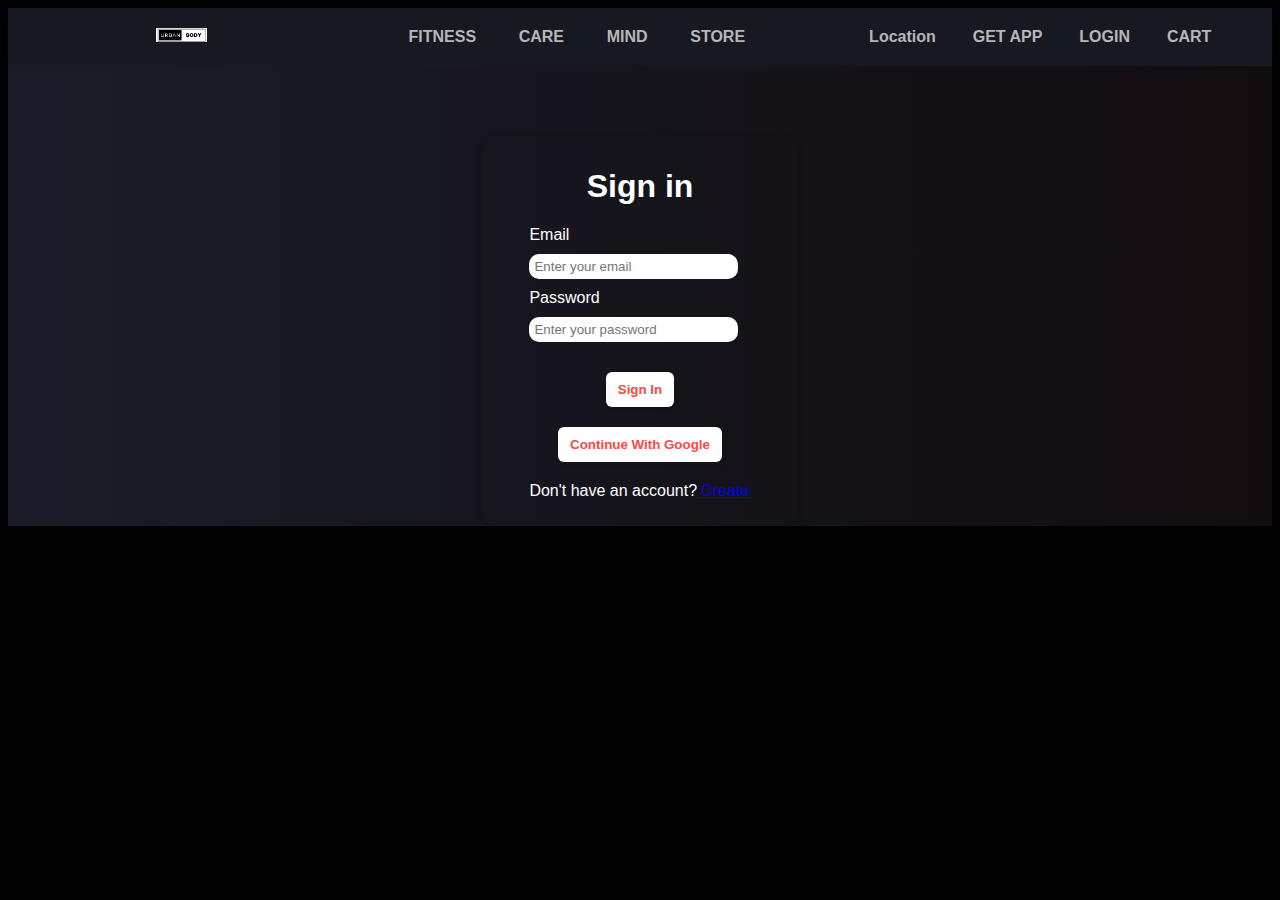
<file: login.html>
<!DOCTYPE html>
<html lang="en">
<head>
    <meta charset="UTF-8">
    <meta http-equiv="X-UA-Compatible" content="IE=edge">
    <meta name="viewport" content="width=device-width, initial-scale=1.0">
    <link rel="stylesheet" href="login&signup.css">
    <title>Document</title>
</head>
<body>
    <a href="signup.html"></a>
    <a href="login.html"></a>
    
     
 <div id="container">
      <nav>
        <div id="logo">
          <a     href="index.html"><img src="image\URBAN BODY.png" alt=""    /></a>  
        </div>
        <div id="mid">
          <a href="fitness.html">FITNESS</a>
          <a href="care.html">CARE</a>
          <a href="mind.html">MIND</a>
          <a href="">STORE</a>
        </div>
        <div id="last">
          <a href="">Location</a>
      <a href="https://play.google.com/store/apps/details?id=fit.cure.android" target="_blank" >GET APP</a>
          <a href="login.html">LOGIN</a>
          <a href="cart.html">CART</a>
        </div>
      </nav>
 

    <div id="main">
        <h1>Sign in  </h1>
        <form>
            <label>Email</label>
            <input type="email" placeholder="Enter your email" id="email">
            <label>Password</label>
            <input type="password" placeholder="Enter your password" id="password">
            <button >Sign In</button>
            <button >Continue With Google</button>
            <P> Don't have an account?<a href="signup.html"> Create</a></P>
        </form>
    </div>
     </div>
</body>
<script src="login.js"></script>
</html>
</file>
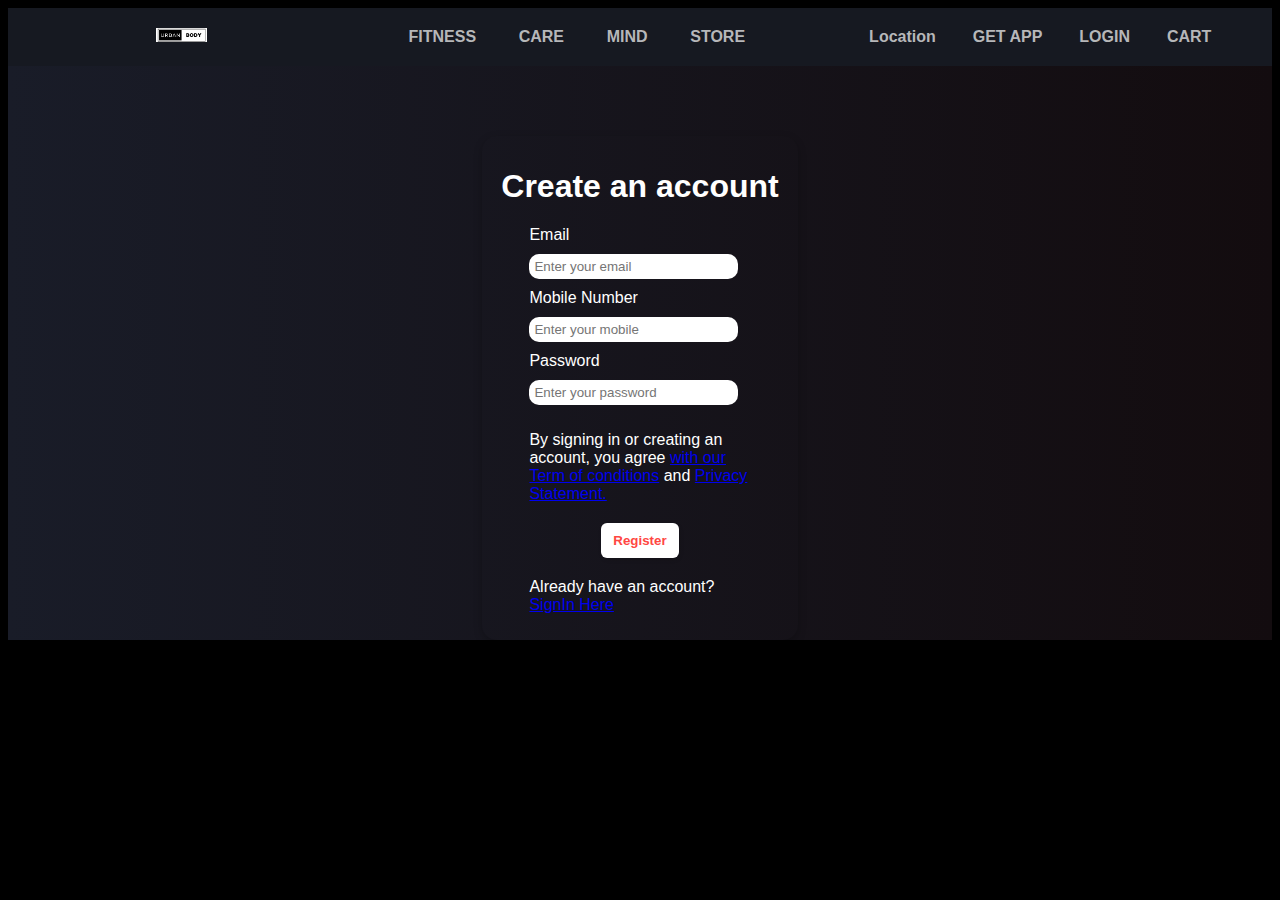
<file: signup.html>
<!DOCTYPE html>
<html lang="en">
<head>
    <meta charset="UTF-8">
    <meta http-equiv="X-UA-Compatible" content="IE=edge">
    <link rel="stylesheet" href="login&signup.css">
    <meta name="viewport" content="width=device-width, initial-scale=1.0">
    <title>Document</title>
</head>
<body>





    
    <a href="signup.html"></a>
    <a href="login.html"></a>
  





     
 <div id="container">
      <nav>
        <div id="logo">
          <a     href="index.html"><img src="image\URBAN BODY.png" alt=""    /></a>  
        </div>
        <div id="mid">
          <a href="fitness.html">FITNESS</a>
          <a href="care.html">CARE</a>
          <a href="mind.html">MIND</a>
          <a href="cart.html">STORE</a>
        </div>
        <div id="last">
          <a href="">Location</a>
        <a href="https://play.google.com/store/apps/details?id=fit.cure.android" target="_blank" >GET APP</a>
          <a href="login.html">LOGIN</a>
          <a href="cart.html">CART</a>
        </div>
      </nav>


    <div id="main">
<h1> Create an account  </h1>
<form>
<label>Email</label>
<input type="email" placeholder="Enter your email"  id="Email" >
<label>Mobile Number</label>
<input type="number" placeholder="Enter your mobile" id="mobile">
<label>Password</label>
<input type="password" placeholder="Enter your password" id="pass" >
<p> By signing in or creating an account, you agree <a href="#">with our Term of conditions</a> and <a href="#">Privacy Statement.</a></p>
<button>Register</button>
<P> Already have an account?<a href="login.html">SignIn Here</a></P>
</form>
 </div>
   </div>
</body>
<script src="signup.js"></script
</html>
</file>
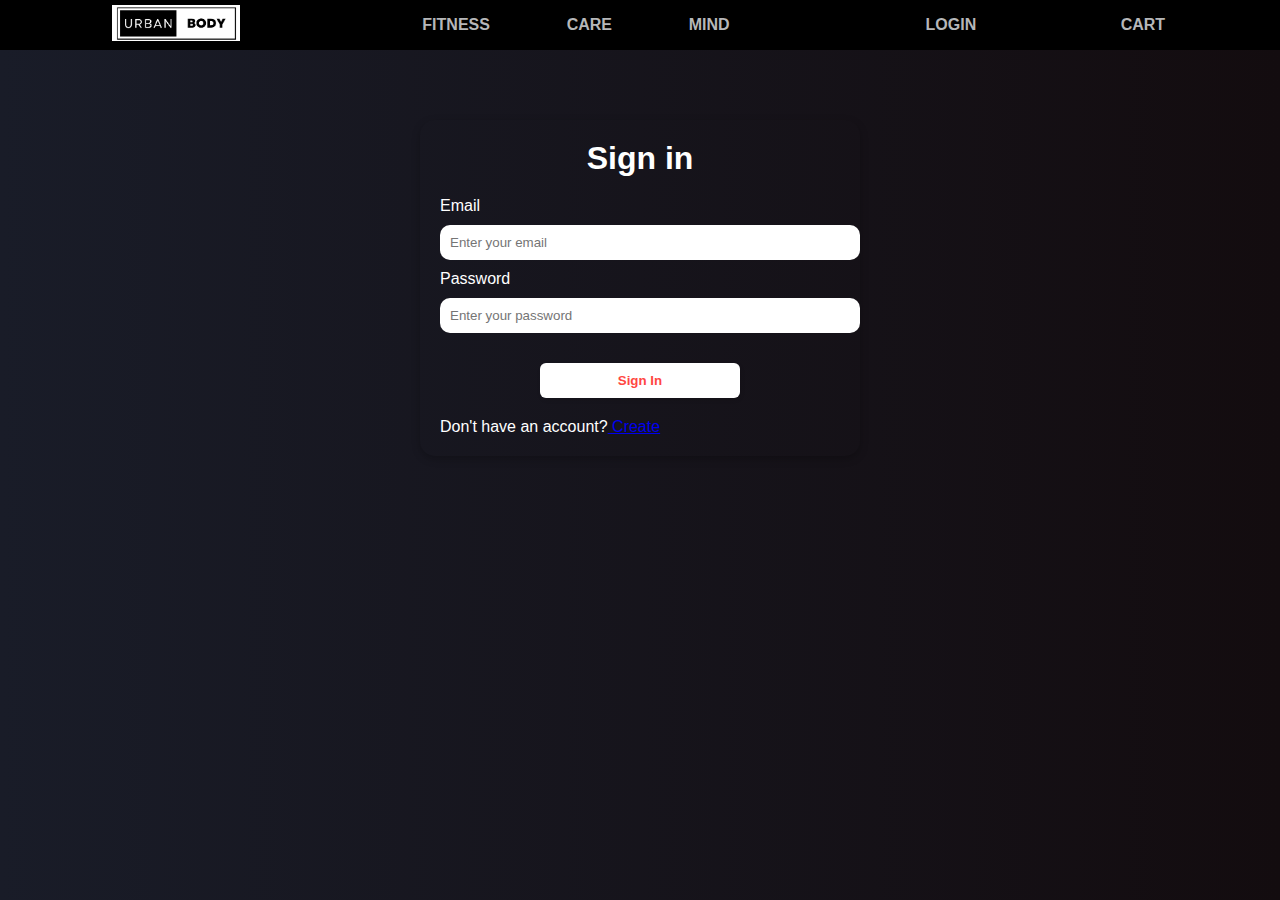
<file: login/login.html>
<!DOCTYPE html>
<html lang="en">
	<head>
		<meta charset="UTF-8" />
		<meta http-equiv="X-UA-Compatible" content="IE=edge" />
		<meta name="viewport" content="width=device-width, initial-scale=1.0" />
		<link rel="stylesheet" href="login&signup.css" />
		<title>login</title>
	</head>
	<body>
		<a href="/signup/signup.html"></a>
		<a href="/login/login.html"></a>

		<div id="container">
			<nav>
				<div id="logo">
					<a href="/index.html"
						><img src="/image/URBAN BODY.png" alt="logo"
					/></a>
				</div>
				<div id="mid">
					<a href="/index.html">FITNESS</a>
					<a href="/care/care.html">CARE</a>
					<a href="/mind/mind.html">MIND</a>
					<!--    <a href="">STORE</a> -->
				</div>
				<div id="last">
					<!--  <a href="">Location</a>
          <a href="https://play.google.com/store/apps/details?id=fit.cure.android" target="_blank" >GET APP</a> -->
					<a href="/login/login.html">LOGIN</a>
					<a href="/cart/cart.html">CART</a>
				</div>
			</nav>
			<div id="main">
				<h1>Sign in</h1>
				<form>
					<label>Email</label>
					<input type="email" placeholder="Enter your email" id="email" />
					<label>Password</label>
					<input
						type="password"
						placeholder="Enter your password"
						id="password"
					/>
					<button>Sign In</button>

					<p>Don't have an account?<a href="/signup/signup.html"> Create</a></p>
				</form>
			</div>
		</div>
	</body>
	<script src="/login/login.js"></script>
</html>
</file>
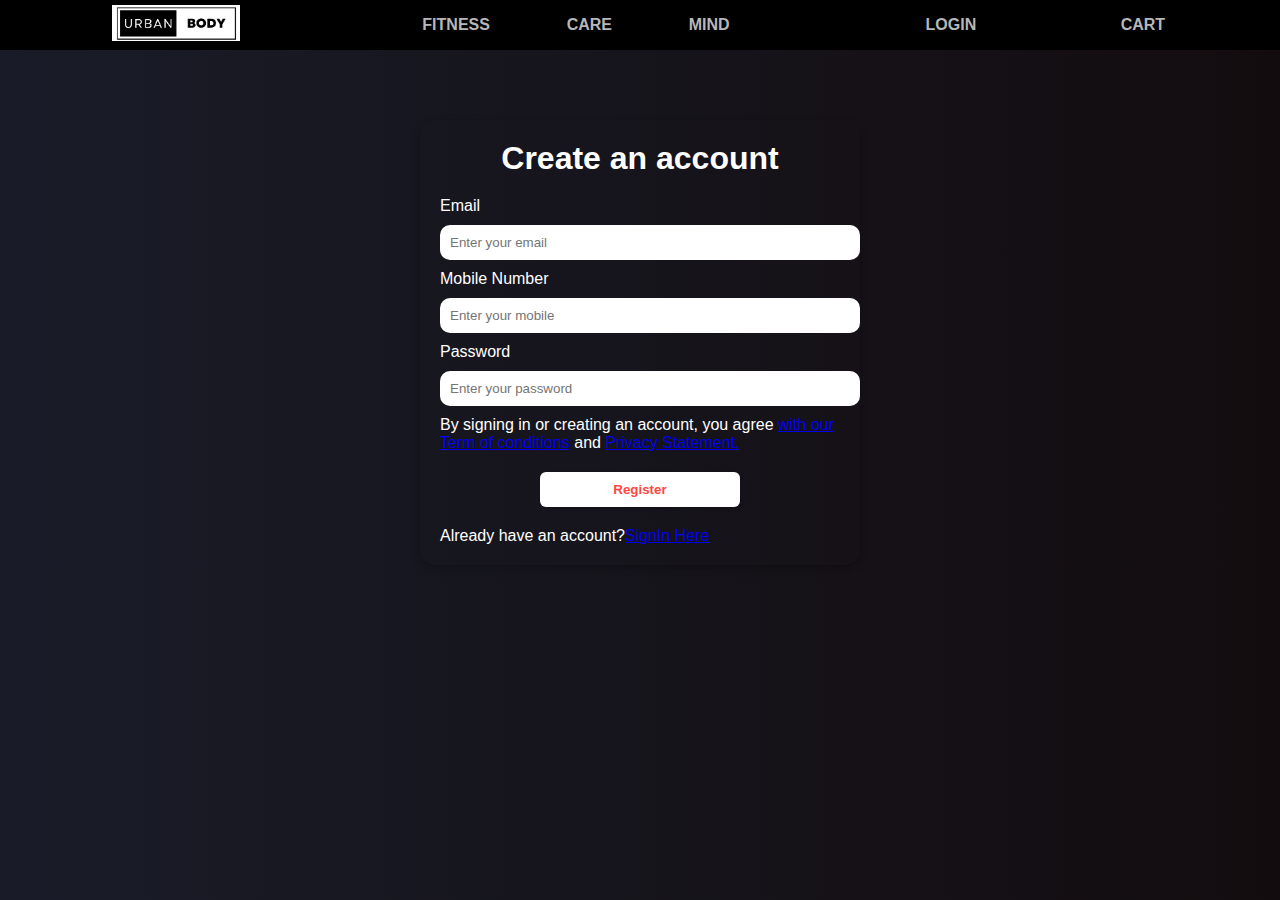
<file: signup/signup.html>
<!DOCTYPE html>
<html lang="en">
<head>
    <meta charset="UTF-8">
    <meta http-equiv="X-UA-Compatible" content="IE=edge">
    <link rel="stylesheet" href="/login/login&signup.css">
    <meta name="viewport" content="width=device-width, initial-scale=1.0">
    <title>signup</title>
</head>
<body>
    <a href="/signup/signup.html"></a>
    <a href="/login/login.html"></a>  
 <div id="container">
   	<nav>
				<div id="logo">
					<a href="/index.html"><img src="/image/URBAN BODY.png" alt="logo" /></a>
				</div>
				<div id="mid">
					<a href="/index.html">FITNESS</a>
					<a href="/care/care.html">CARE</a>
					<a href="/mind/mind.html">MIND</a>
					<!--    <a href="">STORE</a> -->
				</div>
				<div id="last">
	
					<a href="/login/login.html">LOGIN</a>
					<a href="/cart/cart.html">CART</a>
				</div>
			</nav>


    <div id="main">
<h1> Create an account  </h1>
<form>
<label>Email</label>
<input type="email" placeholder="Enter your email"  id="Email" >
<label>Mobile Number</label>
<input type="number" placeholder="Enter your mobile" id="mobile">
<label>Password</label>
<input type="password" placeholder="Enter your password" id="pass" >
<p> By signing in or creating an account, you agree <a href="#">with our Term of conditions</a> and <a href="#">Privacy Statement.</a></p>
<button>Register</button>
<P> Already have an account?<a href="/login/login.html">SignIn Here</a></P>
</form>
 </div>
   </div>
</body>
<script src="/signup/signup.js"></script
</html>
</file>
<file: login&signup.css>
body {
  background-color: black;
  color: white;
  font-family: Inter-Regular, "Helvetica Neue", Helvetica, Roboto, Arial,
    sans-serif;
    text-align: center;
}

body > div {
  background-image: linear-gradient(to right, rgb(25, 28, 40), rgb(19, 12, 15));
}

#main {
  /* border: 3px solid red; */
  width: 25%;
  border-radius: 15px;
  margin: auto;
margin-top: 70px;
  box-shadow: rgba(0, 0, 0, 0.24) 0px 3px 8px;
  padding: 10px 0px 10px 0px;
}

#main > h1 {
  text-align: center;
}

form {
  width: 70%;
  margin: auto;
  /* border: 2px solid red; */
  margin: auto;
text-align: left;

}

form input {
  width: 90%;
  padding: 5px;
  border: none;
  /* border: 3px solid rgb(178, 189, 178); */
  border-radius: 10px;
  margin-bottom: 10px;
  margin-top: 10px;
}




button {
    /* border: 5px solid white; */
  background: #ffffff;
  border: none;
  border-radius: 6px;
  box-shadow: rgba(0, 0, 0, 0.1) 1px 2px 4px;
  box-sizing: border-box;
  color: #ff4742;
  cursor: pointer;
  padding: 10px 12px;
  text-align: center;
  margin-top: 30px;
  font-weight: 900;
  display: block;
  margin: auto;
  margin-bottom: 20px;
  margin-top: 20px;
}

button:hover,
button:active {
  background-color: white;
  background-position: 0 0;
  color: #000000;
}

button:active {
  opacity: 0.5;
}

nav {
  display: flex;
  font-family: Arial, Helvetica, sans-serif;
  width: 100%;
  margin: auto;
  font-weight: bolder;
  /* position: fixed; */
  justify-content: space-around;

  background-color: #161921;
}
nav > div {
  /* border: 2px solid red; */
  margin-top: 20px;
  margin-bottom: 20px;
}
#mid {
  justify-content: space-around;
  display: flex;
  width: 30%;
}
#last {
  display: flex;
  justify-content: space-around;
  width: 30%;
}
#logo {
  width: 20%;
}
#logo >a> img {
  width: 20%;
  justify-content: center;
  margin-left: 10px;
}
nav > div > a {
  color: #b6b7b9;
  text-decoration: none;
  font-family: Arial, Helvetica, sans-serif;
  font-weight: bolder;
}

a:hover {
  color: white;
}
</file>
<file: login/login&signup.css>
* {
	margin: 0;
	padding: 0;
}

body {
	background-image: linear-gradient(to right, rgb(25, 28, 40), rgb(19, 12, 15));
	color: white;
	font-family: Inter-Regular, "Helvetica Neue", Helvetica, Roboto, Arial,
		sans-serif;
	text-align: center;
}

body > div {
	background-image: linear-gradient(to right, rgb(25, 28, 40), rgb(19, 12, 15));
}

#container {
	width: 100%;
}

nav {
	display: flex;
	font-family: Arial, Helvetica, sans-serif;
	width: 100%;
	margin: auto;
	font-weight: bolder;
	justify-content: space-around;
	background-color: black;
	height: 50px;
	align-items: center;
}

#mid {
	justify-content: space-around;
	display: flex;
	width: 30%;
}

#last {
	display: flex;
	justify-content: space-around;
	width: 30%;
}

#logo {
	width: 20%;
}

#logo > a > img {
	width: 50%;
	justify-content: center;
	margin-left: 10px;
}

nav > div > a {
	color: #b6b7b9;
	text-decoration: none;
	font-family: Arial, Helvetica, sans-serif;
	font-weight: bolder;
}

a:hover {
	color: white;
}
#main {
	width: 90%;
	max-width: 400px;
	margin: auto;
	margin-top: 70px;
	box-shadow: rgba(0, 0, 0, 0.24) 0px 3px 8px;
	padding: 20px;
	border-radius: 15px;
}

#main>h1 {
	text-align: center;
	margin-bottom: 20px;
}

form {
	width: 100%;
	text-align: left;
}

form input {
	width: 100%;
	padding: 10px;
	border: none;
	border-radius: 10px;
	margin-bottom: 10px;
	margin-top: 10px;
}

button {
	background: #ffffff;
	border: none;
	border-radius: 6px;
	box-shadow: rgba(0, 0, 0, 0.1) 1px 2px 4px;
	box-sizing: border-box;
	color: #ff4742;
	cursor: pointer;
	padding: 10px 12px;
	text-align: center;
	margin-top: 30px;
	font-weight: 900;
	display: block;
	margin: auto;
	margin-bottom: 20px;
	margin-top: 20px;
	width: 100%;
	max-width: 200px;
}

button:hover,
button:active {
	background-color: white;
	background-position: 0 0;
	color: #000000;
}

button:active {
	opacity: 0.5;
}

@media (max-width: 768px) {

	/* Adjustments for tablet devices */
	#main {
		width: 80%;
		max-width: 500px;
	}

	button {
		max-width: 150px;
	}
}

@media (max-width: 480px) {

	/* Adjustments for mobile devices */
	#main {
		width: 90%;
		max-width: 100%;
		margin-top: 30px;
	}

	form input {
		padding: 8px;
	}

	button {
		max-width: 120px;
	}
}
</file>
